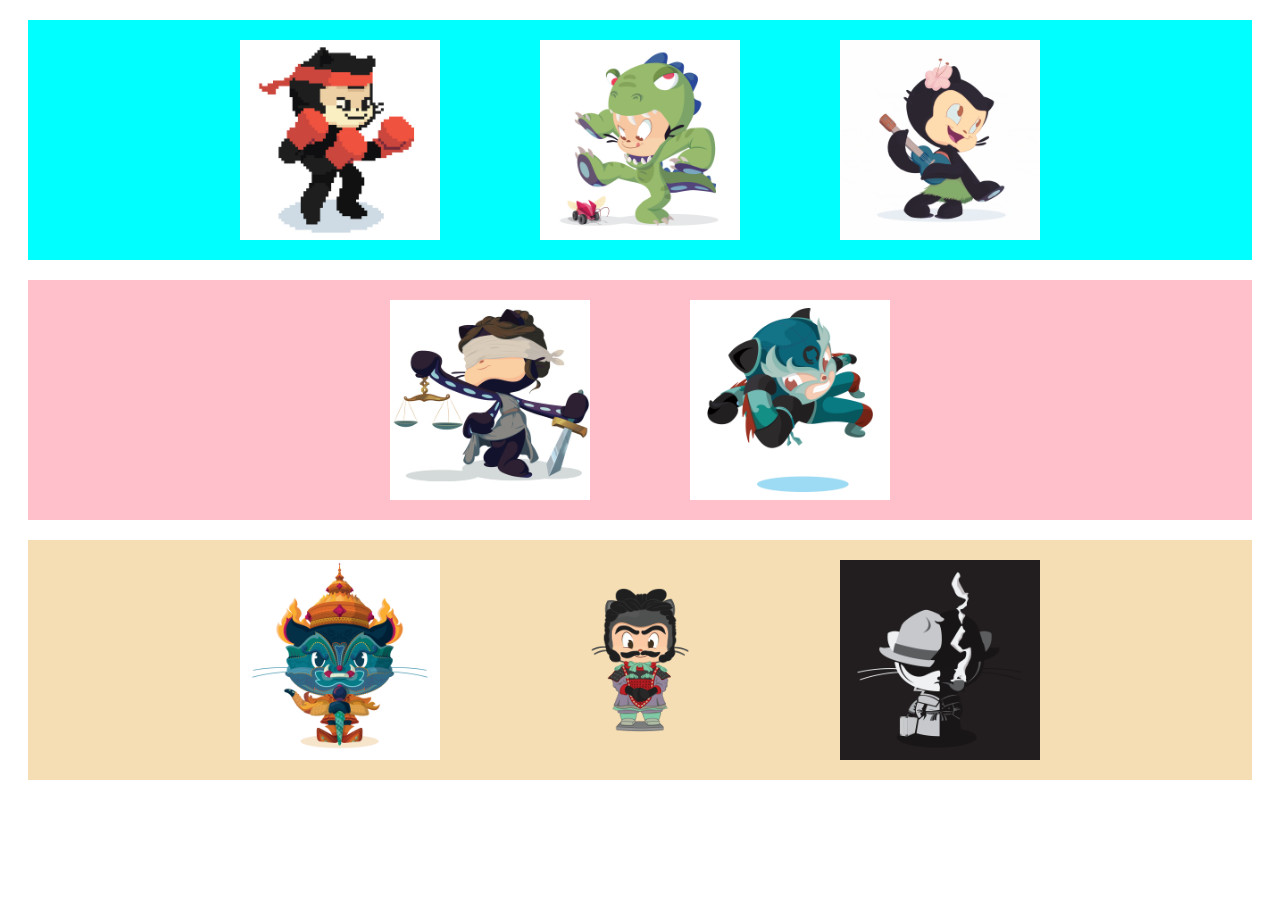
<file: index.html>
<!DOCTYPE html>
<html lang="en">
<head>
  <meta charset="UTF-8">
  <meta name="viewport" content="width=device-width, initial-scale=1.0">
  <title>Document</title>
  <link rel="stylesheet" href="style.css">
</head>
<body>
  <div class="row bg1">
    <img src="cats/boxertocat_octodex.jpg" alt="">
    <img src="cats/dinotocat.png" alt="">
    <img src="cats/hula_loop_octodex03.gif" alt="">
  </div>
  <div class="row bg2">
    <img src="cats/justicetocat.jpg" alt="">
    <img src="cats/luchadortocat.png" alt="">
  </div>
  <div class="row bg3">
    <img src="cats/yaktocat.png" alt="">
    <img src="cats/Terracottocat_Single.png" alt="">
    <img src="cats/privateinvestocat.jpg" alt="">
  </div>
</body>
</html>
</file>
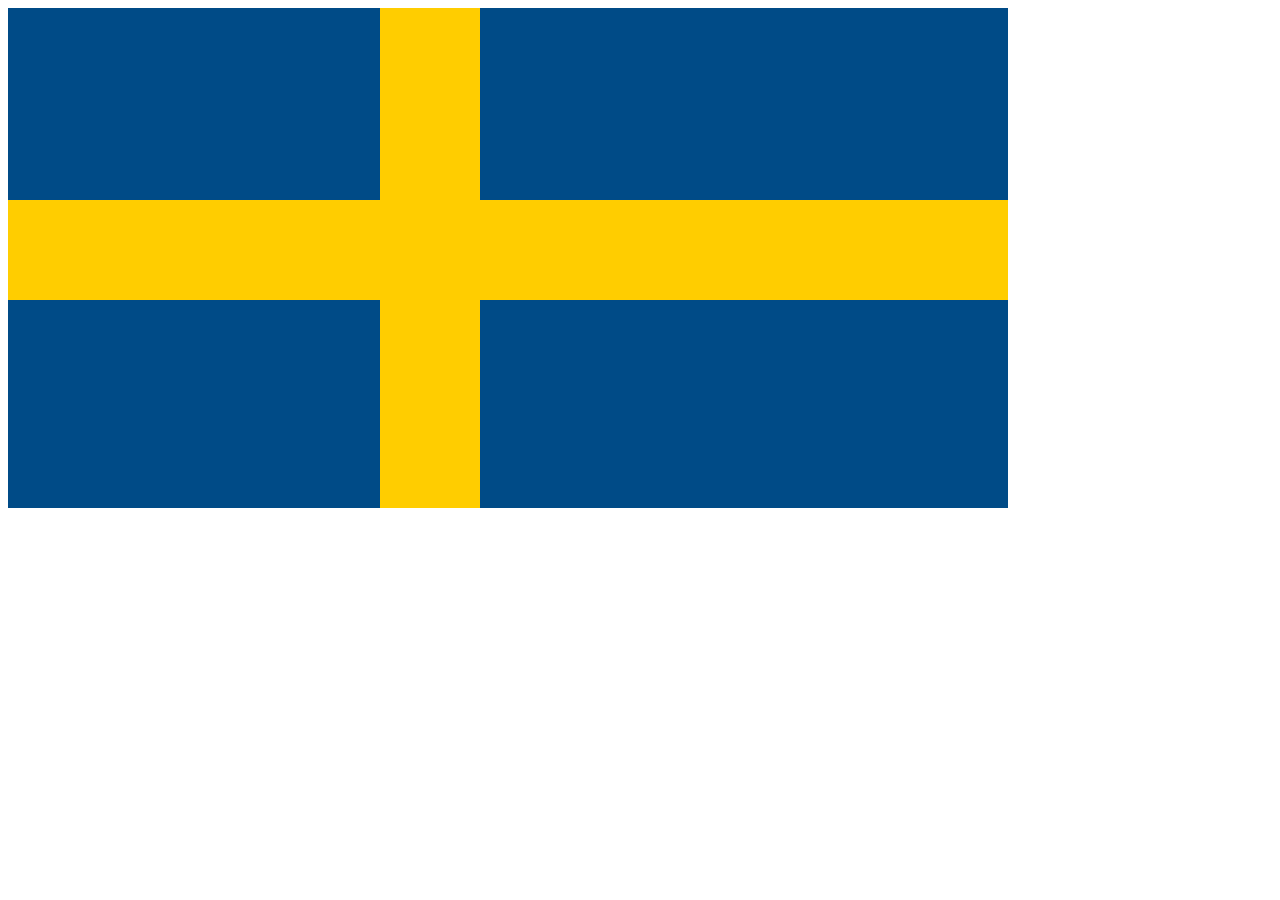
<file: flag/index.html>
<!DOCTYPE html>
<html lang="en">
<head>
  <meta charset="UTF-8">
  <meta name="viewport" content="width=device-width, initial-scale=1.0">
  <title>Document</title>
  <link rel="stylesheet" href="style.css">
</head>
<body>
  <div class="bg">
    <div class="horizontal-yellow"></div>
    <div class="vertical-yellow"></div>
  </div>
</body>
</html>
</file>
<file: style.css>
img {
  height: 200px;
  margin: 0px 50px;
}

.row{
  display: flex;
  justify-content: center;
  padding: 20px;
  margin: 20px;
}

.bg1{
  background-color: aqua;
}

.bg2{
  background-color: pink;
}

.bg3{
  background-color: wheat;
}
</file>
<file: flag/style.css>
.bg{
  background-color: #004b87;
  width: 1000px;
  height: 500px;
  display: flex;
}
.horizontal-yellow{
  background-color: #ffcd00;
  width: 1000px;
  height: 100px;
  position: absolute;
  top: 200px;
}
.vertical-yellow{
  background-color: #ffcd00;
  width: 100px;
  height: 500px;
  position: absolute;
  right: 800px;
}
</file>
